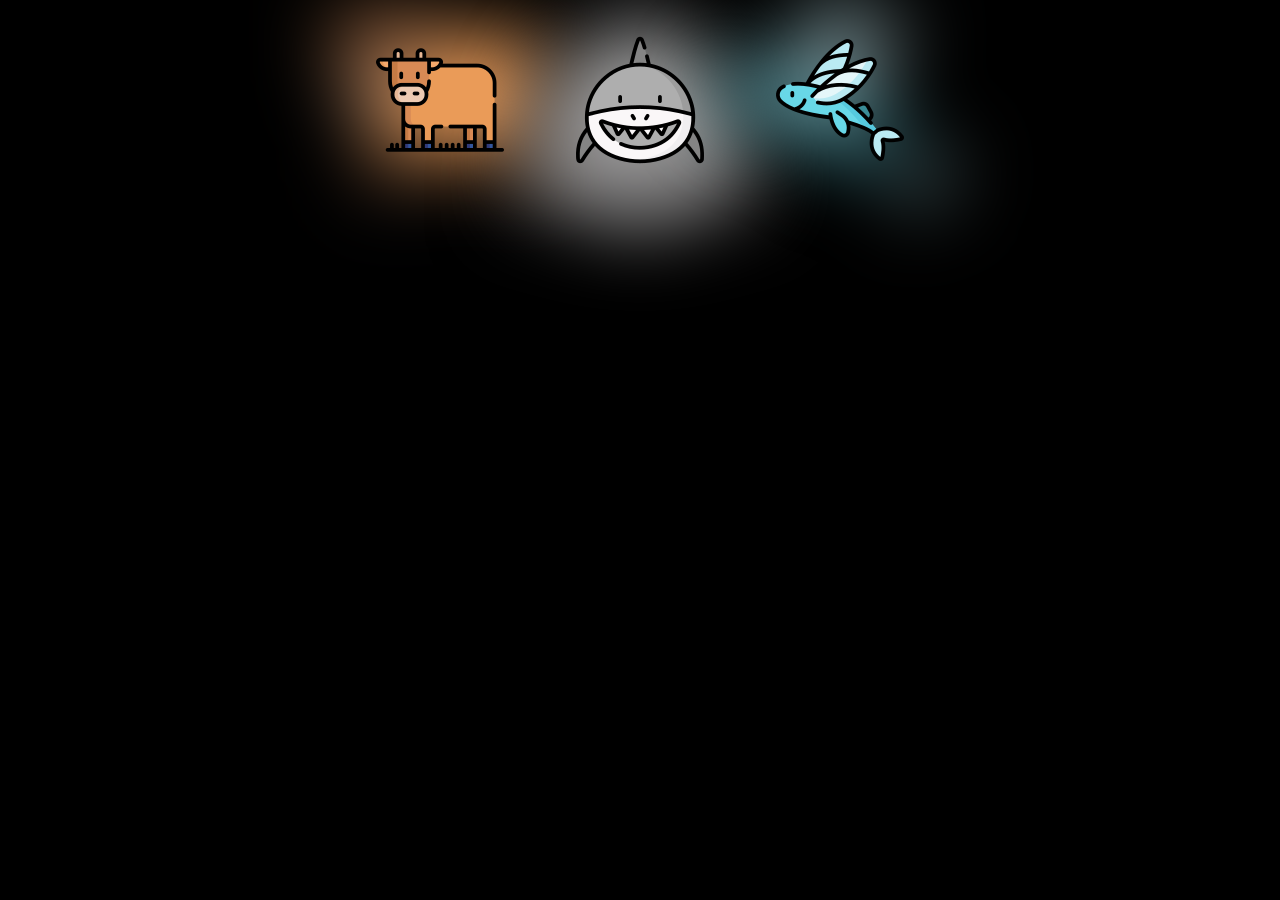
<file: Backlight/index.html>
<!DOCTYPE html>
<html lang="en">
<head>
    <meta charset="UTF-8">
    <meta name="viewport" content="width=device-width, initial-scale=1.0">
    <title>Backlight</title>
    <link rel="stylesheet" href="style.css">
</head>
<body>
    <div class="container">
        <div class="backlight" style="background-image: url('assets/cow.png');"></div>
        <div class="backlight" style="background-image: url('assets/shark.png');"></div>
        <div class="backlight" style="background-image: url('assets/flying-fish.png');"></div>
    </div>
</body>
</html>
</file>
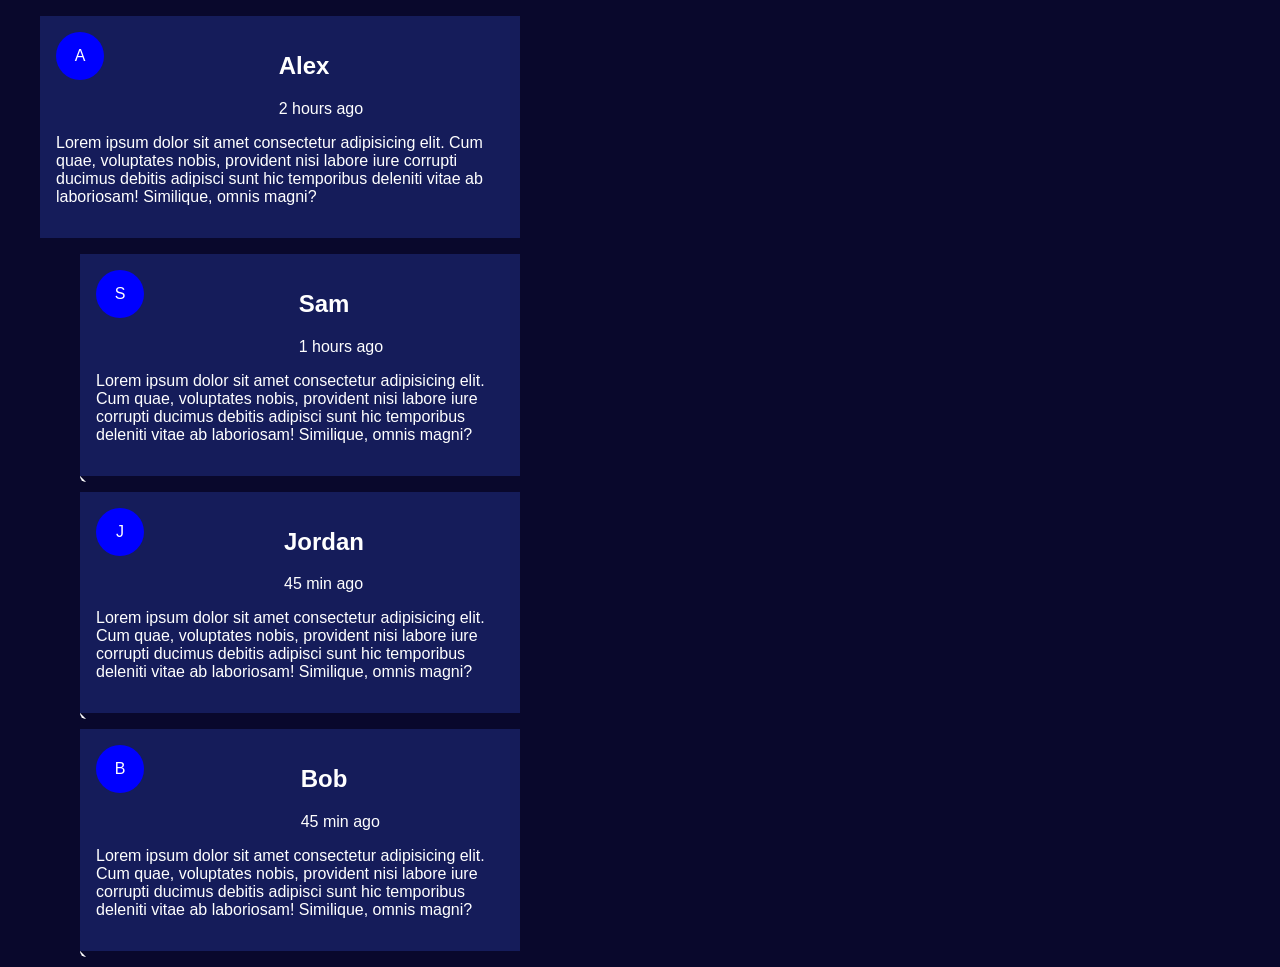
<file: CommentSection/index.html>
<!DOCTYPE html>
<html lang="en">
<head>
    <meta charset="UTF-8">
    <meta name="viewport" content="width=device-width, initial-scale=1.0">

    <link rel="stylesheet" href="style.css">

    <title>CommentSection</title>
</head>
<body>
    <ul class="comments">
        <li class="comment">
            <div>
                <span>A</span>
                <h2>Alex</h2>
                <label>2 hours ago</label>
                <p>Lorem ipsum dolor sit amet consectetur adipisicing elit. Cum quae, voluptates nobis, provident nisi labore iure corrupti ducimus debitis adipisci sunt hic temporibus deleniti vitae ab laboriosam! Similique, omnis magni?</p>
            </div>
            <ul class="replies">
                <li class="reply">
                    <div>
                        <span>S</span>
                        <h2>Sam</h2>
                        <label>1 hours ago</label>
                        <p>Lorem ipsum dolor sit amet consectetur adipisicing elit. Cum quae, voluptates nobis, provident nisi labore iure corrupti ducimus debitis adipisci sunt hic temporibus deleniti vitae ab laboriosam! Similique, omnis magni?</p>
                    </div>
                </li>
                <li class="reply">
                    <div>
                        <span>J</span>
                        <h2>Jordan</h2>
                        <label>45 min ago</label>
                        <p>Lorem ipsum dolor sit amet consectetur adipisicing elit. Cum quae, voluptates nobis, provident nisi labore iure corrupti ducimus debitis adipisci sunt hic temporibus deleniti vitae ab laboriosam! Similique, omnis magni?</p>
                    </div>
                </li>
                <li class="reply">
                    <div>
                        <span>B</span>
                        <h2>Bob</h2>
                        <label>45 min ago</label>
                        <p>Lorem ipsum dolor sit amet consectetur adipisicing elit. Cum quae, voluptates nobis, provident nisi labore iure corrupti ducimus debitis adipisci sunt hic temporibus deleniti vitae ab laboriosam! Similique, omnis magni?</p>
                    </div>
                </li>
            </ul>
        </li>
    </ul>
</body>
</html>
</file>
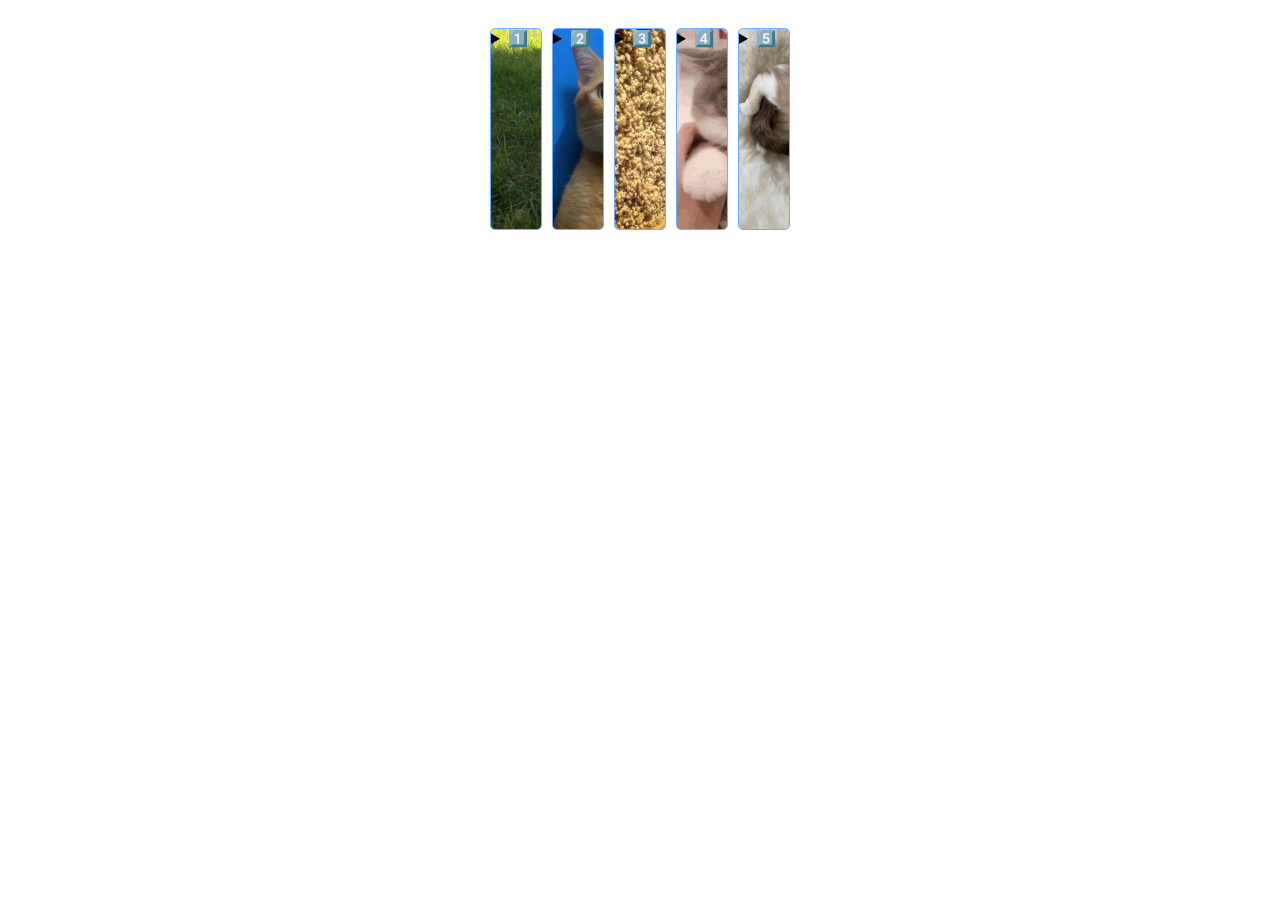
<file: HorizontalAccordion/index.html>
<!DOCTYPE html>
<html lang="en">
<head>
    <meta charset="UTF-8">
    <meta name="viewport" content="width=device-width, initial-scale=1.0">
    <title>Accordion</title>
    <link rel="stylesheet" href="style.css">
</head>
<body>
    <div class="container">
        <details name="cats" style="background-image: url('assets/cat1.jpg');">
            <summary>1️⃣</summary>
            <div>
                <p>Lorem ipsum dolor sit amet, consectetur adipiscing elit. </p>
            </div>
        </details>
        <details name="cats" style="background-image: url('assets/cat2.jpg');">
            <summary>2️⃣</summary>
            <div>
                <p>Lorem ipsum dolor sit amet, consectetur adipiscing elit. </p>
            </div>
        </details>
        <details name="cats" style="background-image: url('assets/cat3.jpg');">
            <summary>3️⃣</summary>
            <div>
                <p>Lorem ipsum dolor sit amet, consectetur adipiscing elit. </p>
            </div>
        </details>
        <details name="cats" style="background-image: url('assets/cat4.jpg');">
            <summary>4️⃣</summary>
            <div>
                <p>Lorem ipsum dolor sit amet, consectetur adipiscing elit. </p>
            </div>
        </details>
        <details name="cats" style="background-image: url('assets/cat5.jpg');">
            <summary>5️⃣</summary>
            <div>
                <p>Lorem ipsum dolor sit amet, consectetur adipiscing elit. </p>
            </div>
        </details>
    </div>
</body>
</html>
</file>
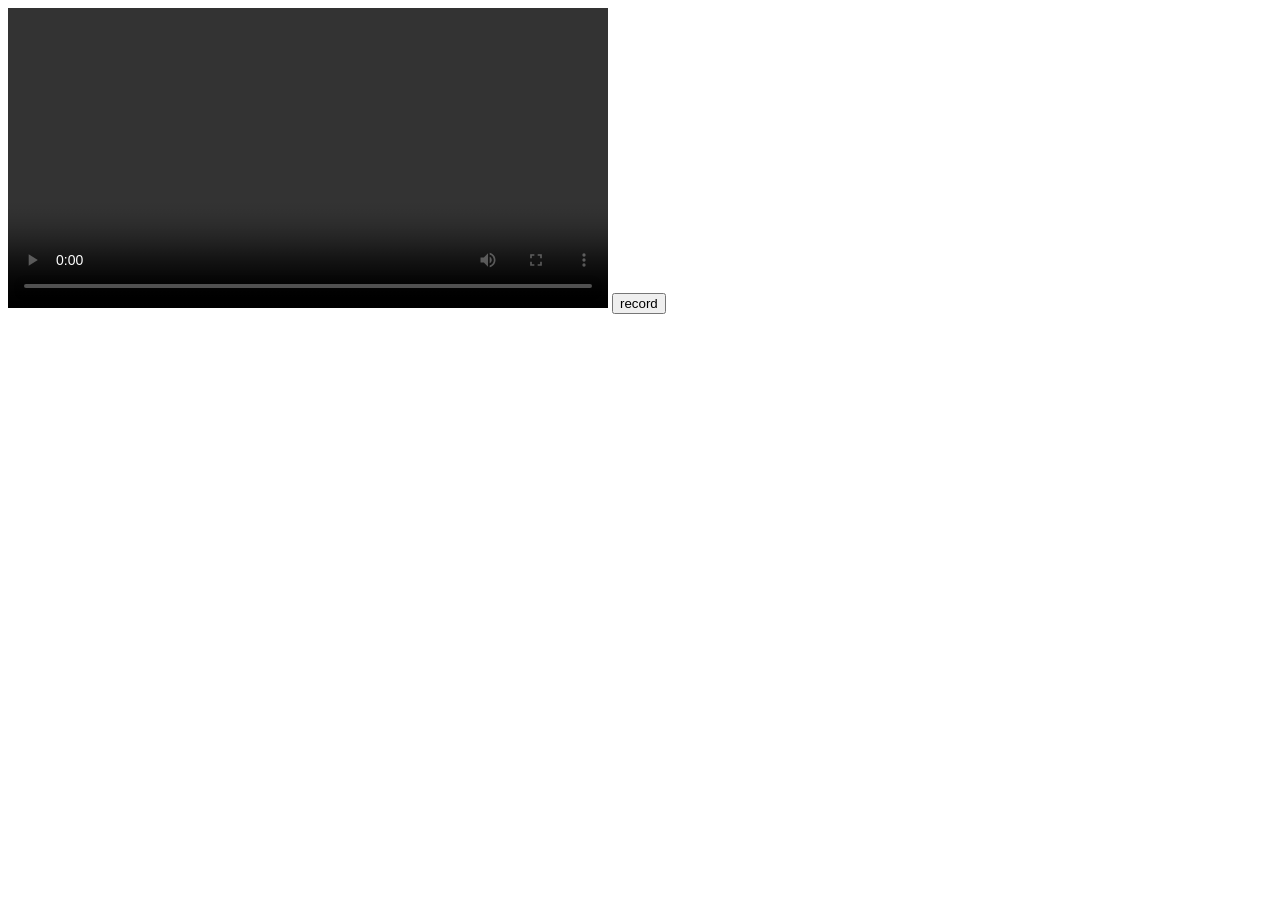
<file: ScreenRecorder/index.html>
<!DOCTYPE html>
<html lang="en">
    <body>
        <video class="video" width="600px" controls></video>
        <button class="record-btn">record</button>
        <script src="main.js"></script>
    </body>
</html>
</file>
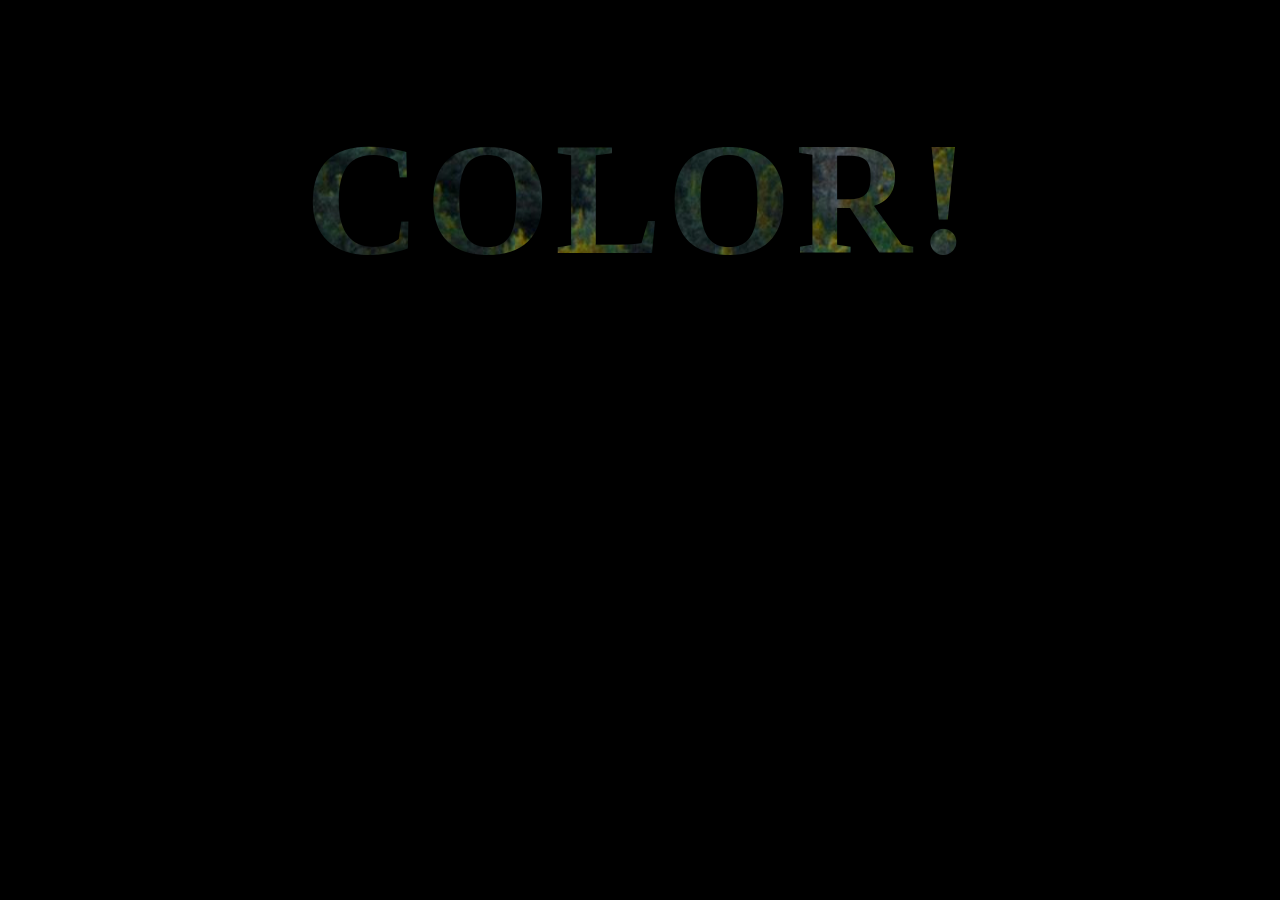
<file: TextWithBgImage/index.html>
<!DOCTYPE html>
<html lang="en">
<head>
	<meta charset="UTF-8">
	<meta name="viewport" content="width=device-width, initial-scale=1.0">
	<title>Color</title>
	<link rel="stylesheet" href="style.css">
</head>
<body>
	<h1>COLOR!</h1>
</body>
</html>
</file>
<file: Backlight/style.css>
body {
    background-color: #000000;
    margin: 0;
    padding: 0;
}
.container {
    display: flex;
    width: 80%;
    margin: auto;
    flex-direction: row;
    flex-wrap: nowrap;
    justify-content: center;
}
.backlight {
    width: 200px;
    height: 200px;
    background-repeat: no-repeat;
    background-position: center;
    position: relative;
}
.backlight:after {
    content: "";
    width: inherit;
    height: inherit;
    position: absolute;
    top: 0;
    left: 0;
    background: inherit;
    filter: blur(20px);
    transform: scale(2);
    z-index: -1;
}
</file>
<file: CommentSection/style.css>
body {
    margin: 0;

    background-color: rgb(9, 8, 44);

    font-family: 'Segoe UI', Tahoma, Geneva, Verdana, sans-serif;
}

ul{
    list-style-type: none;
}

.comments{
    width: 30rem;

    position: relative;
}

.comment {
    anchor-name: --comment;
}

.reply {
    anchor-name: --reply;
    anchor-scope: --reply;

    padding-top: 1rem;

    &::after{
        content: "";

        border: 0.2rem solid white;
        border-right-color: transparent;
        border-top-color: transparent;
        border-radius: 0 0 0 1rem;

        position: absolute;
        z-index: -1;

        top: anchor(top --comment);
        left: calc(anchor(left --comment) + 1rem);
        bottom: anchor(center --reply);
        right: anchor(left --reply);
    }
}

.comment,
.reply {
    
    div{
        background-color: rgb(21, 28, 90);
        color: white;
        
        padding: 1rem;

        display: grid;
        grid-template: 
            "img name"
            "img time"
            "msg msg";
    }
    span{
        grid-area: img;

        width: 3rem;
        height: 3rem;

        background-color: blue;

        border-radius: 100rem;

        justify-content: center;
        align-content: center;
        text-align: center;
    }
    h2{
        grid-area: name;
    }
    label{
        grid-area: time;
    }
    p{
        grid-area: msg;
    }
}
</file>
<file: HorizontalAccordion/style.css>
.container{
    display: flex;
    gap: 10px;
    padding: 20px;
    margin-left: auto;
    margin-right: auto;
    width: fit-content;
}
details{
    width: 50px;
    transition: width 0.3s ease;
    height: 200px;
    border: 1px solid #6ab0ff;
    border-radius: 5px;
    overflow: hidden;
    cursor: pointer;
    background-size: cover;
    display: flex;
    flex-direction: row;
    justify-content: flex-start;
    &:open{
        width: 200px;
        transition: width 0.3s ease;
        summary{
            min-width: unset;
        }
    }
    summary{
        min-width: 50px;
        &::marker{
            content: "";
        }
    }
    div{
        height: -webkit-fill-available;
        display: flex;
    }
    p{
        margin: 0;
        padding: 10px 10px 10px 0;
        color: #fff;
        align-self: flex-end;
        text-shadow: 1px 1px 0px #000;
    }
}
</file>
<file: TextWithBgImage/style.css>
h1 {
	background-position-x: 35px;
	background-position-y: 50%;
	background-size: stretch;
	font-family: fantasy;
	letter-spacing: 5px;
	text-align: center;
	font-size: 10rem;
	background-image: url(assets/img.jpg);
	background-image: no-repeat;
	background-clip: text;
	-webkit-background-clip: text;
	color: transparent;
}
body {
    margin: 0;
    padding: 0;
    box-sizing: border-box;
    background-color: black;
}
</file>
